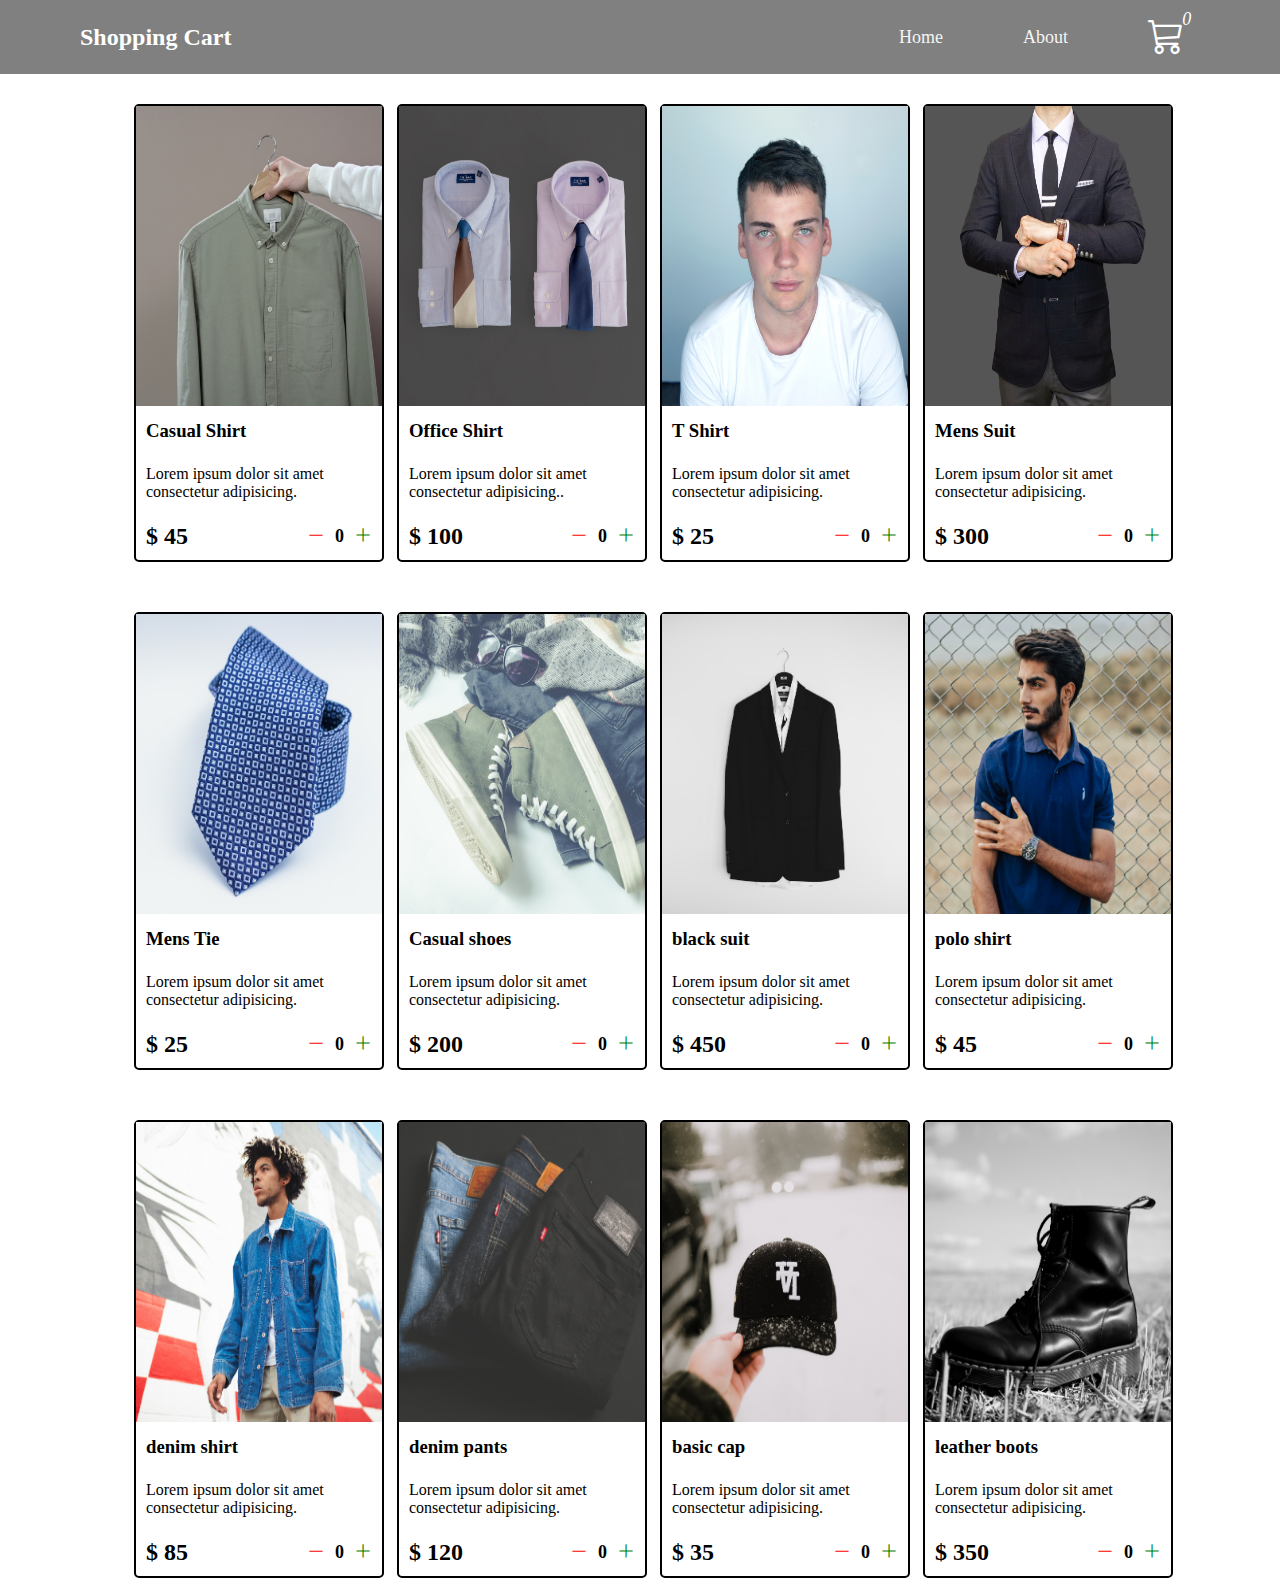
<file: index.html>
<!DOCTYPE html>
<html lang="en">
<head>
    <meta charset="UTF-8">
    <meta http-equiv="X-UA-Compatible" content="IE=edge">
    <meta name="viewport" content="width=device-width, initial-scale=1.0">
    <title>Shopping Cart</title>
    <link rel="stylesheet" href="./style.css">
    <link rel="stylesheet" href="https://cdn.jsdelivr.net/npm/bootstrap-icons@1.8.3/font/bootstrap-icons.css">
</head>
<body>
    <nav>
        <a href="index.html">
            <h2 class="logo">Shopping Cart</h2>
        </a>
        <div class="tabs">
            <div class="tab">Home</div>
            <div class="tab">About</div>
            <a href="cart.html">
                <i class="bi bi-cart3">
                    <p id="cart-total">0</p>
                </i>
            </a>
            
        </div>
    </nav>
    <main>
        <div class="shop" id="shop">
        </div>

    </main>
</body>
<script src="data.js"></script>
<script src="main.js"></script>
</html>
</file>
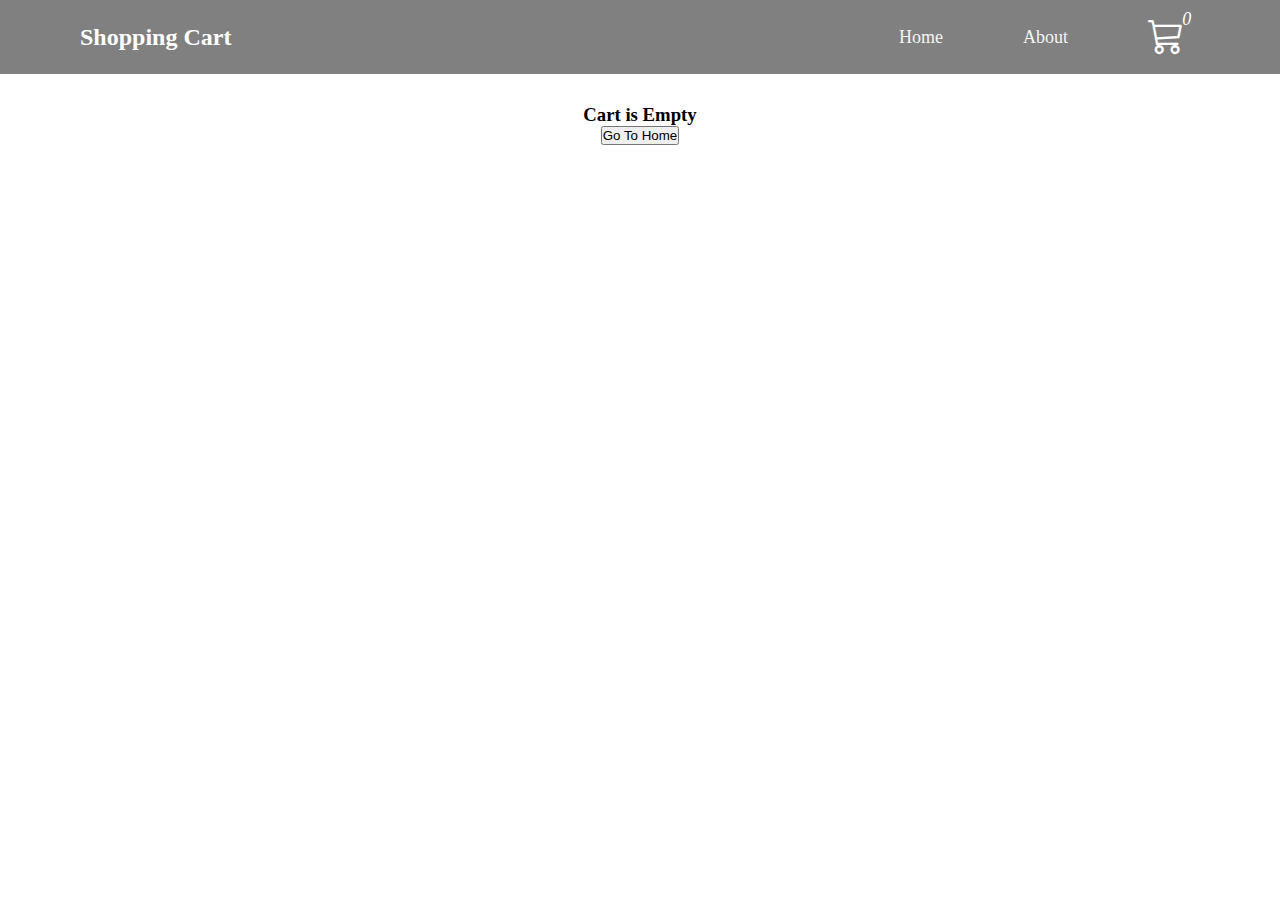
<file: cart.html>
<!DOCTYPE html>
<html lang="en">
<head>
    <meta charset="UTF-8">
    <meta http-equiv="X-UA-Compatible" content="IE=edge">
    <meta name="viewport" content="width=device-width, initial-scale=1.0">
    <title>Shopping Cart</title>
    <link rel="stylesheet" href="./style.css">
    <link rel="stylesheet" href="https://cdn.jsdelivr.net/npm/bootstrap-icons@1.8.3/font/bootstrap-icons.css">
</head>
<body>
    <nav>
        <a href="index.html">
            <h2 class="logo">Shopping Cart</h2>
        </a>
        <div class="tabs">
            <div class="tab">Home</div>
            <div class="tab">About</div>
            <a href="cart.html">
                <i class="bi bi-cart3">
                    <p id="cart-total">0</p>
                </i>
            </a>
            
        </div>
    </nav>
    <div id="cart-total-cost"></div>
    <div class="cart-shop" id="shop"></div>
</body>
<script src="data.js"></script>
<script src="cart.js" ></script>
</html>
</file>
<file: style.css>
* {
    margin: 0;
    padding: 0;
    box-sizing: border-box;
}

nav {
    display: flex;
    width: 100%;
    background-color: gray;
    justify-content: space-between;
    align-items: center;
    color: whitesmoke;
    margin-bottom: 30px;
}
i {
    cursor: pointer;
}
a {
    text-decoration: none;
    color: white;
}
.logo{
    margin: auto 5rem;
    cursor: pointer;
}
.tabs{
    display: flex;
    gap: 5rem;
    padding: 1rem;
    font-size: large;
    margin: auto 5rem;
    align-items: center;

}

.tab:hover {
    color: red;
}

.bi-cart3 {
    font-size: 200%;
    position: relative;
}
#cart-total {
    position: absolute;
    top: -20%;
    right: -20%;
    font-size: 50%;
}

img {
    height: 300px;
    width: 100%;
}
.shop {
    display: grid;
    grid-template-columns: repeat(4, 223px);
    gap: 40px;
    justify-content: center;
    
}
@media (max-width: 1000px) {
    .shop {
        grid-template-columns: repeat(2, 223px);
    }
}
@media (max-width: 500px) {
    .shop {
        grid-template-columns: repeat(1, 223px);
    }
}


.item {
    width: 250px;
    border: 2px solid black;
    border-radius: 5px;
    margin-bottom: 10px;
}
.info {
    padding: 10px;
    display: flex;
    flex-direction: column;
    gap: 10px;
    justify-content: space-between;
    height: 150px;
}
.price-quantity {
    display: flex;
    justify-content: space-between;
}
.quantity {
    display: flex;
    gap: 10px;
    align-items: center;
    font-size:large;
}
.bi-dash-lg {
    color: red;
}
.bi-plus-lg {
    color: green;
}

#cart-empty {
    text-align: center;
}
.cart-shop {
    display: grid;
    grid-template-columns: repeat(1,270px);
    gap: 10px;
    justify-content: center;
}
.cart-item {
    border: 2px solid black;
    display: flex;
    flex-direction: row;
    height: 120px;
    margin-bottom: 10px;
}
.cart-img {
    width: 30%;
    height: 100%;
}
.title-price-x {
    width: 160px;
    display: flex;
    justify-content: space-between;
    align-items: center;
}
.title-price{
    display: flex;
    gap: 10px;
    width: 25px;
}

.cart-price {
    background-color: gray;
    color: white;
    border-radius: 4px;
    padding: 1px 6px;
    margin-left: 10px;
}

.cart-info {
    height: 100%;
    width: 100%;
    display: flex;
    flex-direction: column;
    gap: 10px;
    padding: 5px;
}
.total-price {
    background-color: black;
    color: white;
    width: 60px;
    padding: 3px;
}

#cart-total-cost {
    text-align: center;
    font-weight: bold;
    font-size: 300%;
    margin-bottom: 30px;
}

#clear-btn {
    background-color: red;
    color: white;
    height: 40px;
    width: 80px;
}
</file>
